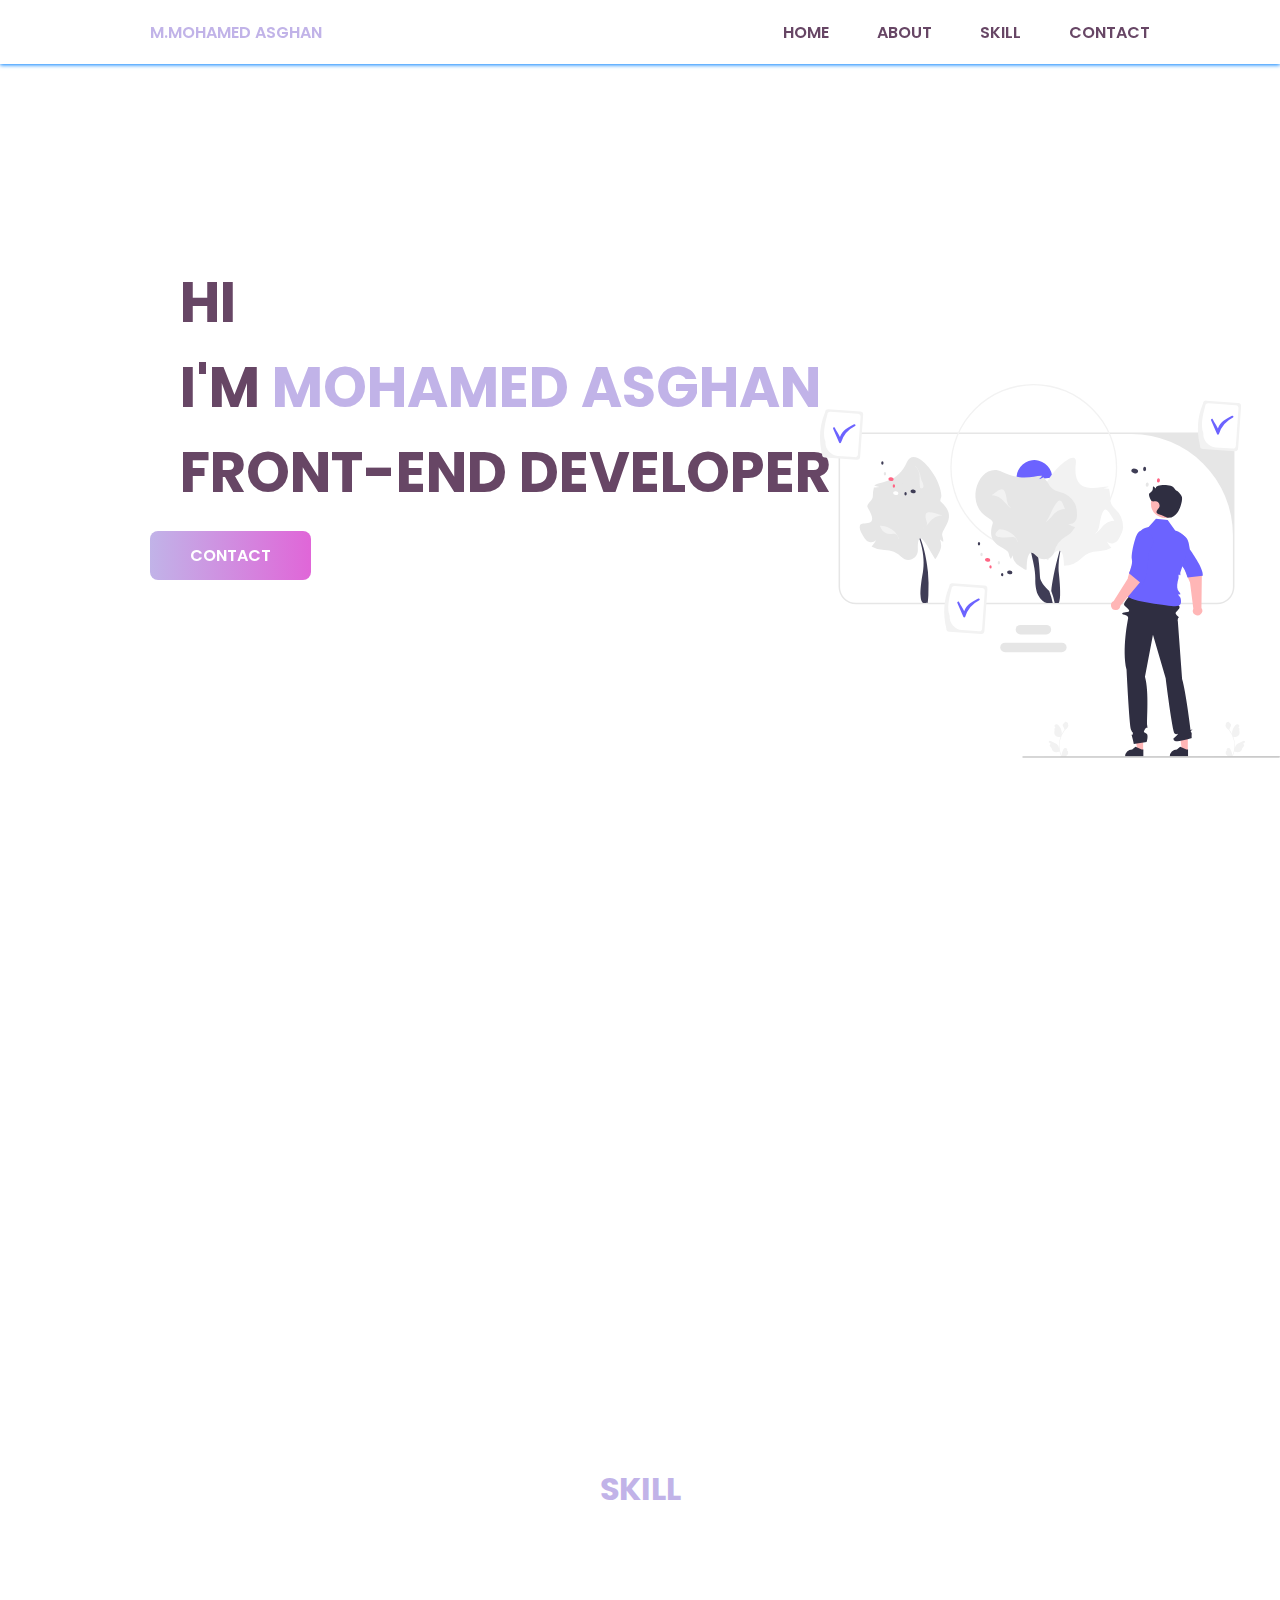
<file: index.html>
<!DOCTYPE html>
<html lang="en">
<head>
    <meta charset="UTF-8">
    <meta http-equiv="X-UA-Compatible" content="IE=edge">
    <meta name="viewport" content="width=device-width, initial-scale=1.0">
    <title>my portfolio</title>
    <link rel="stylesheet" href="style.css" />
    <link rel="stylesheet" href="https://unpkg.com/boxicons@latest/css/boxicons.min.css">
  <link href="https://unpkg.com/aos@2.3.1/dist/aos.css" rel="stylesheet">
  <link rel="stylesheet" href="https://cdnjs.cloudflare.com/ajax/libs/font-awesome/6.4.2/css/all.min.css" />
</head>
<body>
    <!--HEADER SECTION-->
    <header class="main_header">
        <nav class="nav bd_grid">
            <div>
                <a href="#" class="nav_logo">M.MOHAMED ASGHAN</a>
            </div>
            <div class="nav_menu" id="nav_menu">
                <ul class="nav_list">
                    <li class="nav_item"><a href="#home" class="nav_link active">HOME</a></li>
                    <li class="nav_item"><a href="#about" class="nav_link active">ABOUT</a></li>
                    <li class="nav_item"><a href="#skill" class="nav_link active">SKILL</a></li>
                    <li class="nav_item"><a href="#contact" class="nav_link active">CONTACT</a></li>
                </ul>
            </div>
            <div class="nav_toggle" id="nav_toggle">
                <i class='bx bx-menu-alt-right' >#</i>
            </div>
        </nav>
    </header>
    <main class="main">
        <!--HOME SECTION-->
        <section class="home bd_grid" id="home">
            <div class="home_data" data-aos="fade-down">
                <h1 class="h_title">HI<br />I'M <span class="h_name">MOHAMED ASGHAN</span><br />FRONT-END DEVELOPER</h1>
                <a href="#contact" class="button">CONTACT</a>
            </div>
            <div class="home_social">
                <a href="#" class="social_icon" data-aos="fade-down"><i class="fa-brands fa-facebook"></i></a>
                <a href="#" class="social_icon" data-aos="fade-down" data-aos-delay="250"><i class="fa-brands fa-instagram"></i></a>
                <a href="#" class="social_icon" data-aos="fade-down" data-aos-delay="300"><i class="fa-brands fa-twitter"></i></a>
                <a href="#" class="social_icon" data-aos="fade-down" data-aos-delay="350"><i class="fa-brands fa-linkedin"></i></a>
                <a href="#" class="social_icon" data-aos="fade-down" data-aos-delay="400"><i class="fa-brands fa-github"></i></a>
            </div>
            <div class="home_img" data-aos="fade-down" data-aos-delay="500">
                 <svg xmlns="http://www.w3.org/2000/svg" data-name="Layer 1"  viewBox="0 0 699.85634 568.79199" xmlns:xlink="http://www.w3.org/1999/xlink"><path d="M854.12084,500.86853H304.81213A26.51637,26.51637,0,0,1,278.32556,474.382V265.94406a26.51674,26.51674,0,0,1,26.48657-26.48657H854.12084a26.51676,26.51676,0,0,1,26.48658,26.48657V474.382A26.51642,26.51642,0,0,1,854.12084,500.86853Z" transform="translate(-250.07183 -165.604)" fill="#fff"/><path d="M854.12084,500.86853H304.81213A26.51637,26.51637,0,0,1,278.32556,474.382V265.94406a26.51674,26.51674,0,0,1,26.48657-26.48657H854.12084a26.51676,26.51676,0,0,1,26.48658,26.48657V474.382A26.51642,26.51642,0,0,1,854.12084,500.86853ZM304.81213,241.76067a24.18341,24.18341,0,0,0-24.18341,24.18339h0V474.382A24.18341,24.18341,0,0,0,304.8121,498.5654H854.12084A24.18339,24.18339,0,0,0,878.30425,474.382V395.78961a154.029,154.029,0,0,0-154.029-154.02894Z" transform="translate(-250.07183 -165.604)" fill="#e6e6e6"/><path d="M598.80194,480.63855c-7.12756-7.13953-13.84943-15.07245-14.02606-21.49341-1.59-56.49-18.07-70.12-17.17-92a.68484.68484,0,0,0-.58-.74c-.01,0-.01,0-.02-.01a.6672.6672,0,0,0-.72.59c-4.49,36.18,11.86,69.4,11.32,94.01-.26,11.86,1.59,20.18,4.48,26,3.49,7.06,8.51,10.44,13.16,12h8.89594A100.64983,100.64983,0,0,0,598.80194,480.63855Z" transform="translate(-250.07183 -165.604)" fill="#3f3d56"/><path d="M640.28589,364.45514a.0098.0098,0,0,0-.01-.01.65557.65557,0,0,0-.92.13c-21.54737,28.27485-34.65143,90.13764-37.42511,115.9311a104.87939,104.87939,0,0,1,5.22613,18.48895h5.979a10.4645,10.4645,0,0,0,1.17-2.96,43.17513,43.17513,0,0,0,1.08-9.04c.26995-6.82-.14-16.98-1.78-32-2.65-24.3,4.9-60.87,26.81-89.61A.66614.66614,0,0,0,640.28589,364.45514Zm-32.7,133.4a.7708.7708,0,0,1,.07.26C607.56592,497.98517,607.5459,497.90515,607.58588,497.85516Z" transform="translate(-250.07183 -165.604)" fill="#3f3d56"/><path d="M414.94488,486.99213c-.38965,6.90991-.96,11.02-.96973,11.10986a.66722.66722,0,0,1-.66015.57007.37593.37593,0,0,1-.1001-.01.66466.66466,0,0,1-.56006-.75,10.0099,10.0099,0,0,1-2.13965,1.08008h-3.02c-2.09033-.83008-4.10986-3.81006-4.51025-12-.34961-7.1001.52-18.1001,3.62012-35,4.41015-24.04-3.24024-59.87012-25.14991-88.60987a.66745.66745,0,0,1,.12989-.93017.65723.65723,0,0,1,.92288.11065l.00729.00946c22.09961,29,29.46973,64.29981,31.77,88.81983A241.08052,241.08052,0,0,1,414.94488,486.99213Z" transform="translate(-250.07183 -165.604)" fill="#3f3d56"/><path d="M594.48449,546.73914H555.0791a7.29731,7.29731,0,1,1,0-14.59461h39.40539a7.29731,7.29731,0,0,1,0,14.59461Z" transform="translate(-250.07183 -165.604)" fill="#e6e6e6"/><path d="M617.98449,573.73914H531.5791a7.29731,7.29731,0,1,1,0-14.59461h86.40539a7.29731,7.29731,0,0,1,0,14.59461Z" transform="translate(-250.07183 -165.604)" fill="#e6e6e6"/><path d="M575.29363,419.604a127,127,0,1,1,127-127h0A127.14409,127.14409,0,0,1,575.29363,419.604Zm0-252a125,125,0,1,0,125,125A125,125,0,0,0,575.29363,167.604Z" transform="translate(-250.07183 -165.604)" fill="#f2f2f2"/><path d="M603.38738,308.155c-4.00158.23968-7.99664.644-11.95672,1.23935-8.55426,1.133-17.09107,2.36151-25.62891,3.56259q-7.97094,1.1169-15.91363,2.26031a24.79542,24.79542,0,0,1-.66895-3.73736,27.16074,27.16074,0,0,1,53.84058-7.11688A25.03437,25.03437,0,0,1,603.38738,308.155Z" transform="translate(-250.07183 -165.604)" fill="#6c63ff"/><ellipse cx="512.32962" cy="454.65697" rx="2.82513" ry="4.0611" transform="translate(-261.42586 730.58444) rotate(-81.72195)" fill="#fff"/><ellipse cx="538.75529" cy="452.07839" rx="2.82507" ry="4.0611" transform="translate(-236.25487 754.52554) rotate(-81.72174)" fill="#3f3d56"/><ellipse cx="505.09349" cy="433.2633" rx="2.8251" ry="4.0611" transform="matrix(0.14398, -0.98958, 0.98958, 0.14398, -246.45097, 705.10841)" fill="#ff6584"/><ellipse cx="495.8442" cy="425.07144" rx="2.56662" ry="1.78546" transform="translate(-183.03628 752.08325) rotate(-89.56675)" fill="#e6e6e6"/><ellipse cx="491.95021" cy="408.74912" rx="2.56662" ry="1.78546" transform="translate(-170.57896 731.99048) rotate(-89.56675)" fill="#3f3d56"/><ellipse cx="522.23114" cy="437.47519" rx="2.56659" ry="1.78546" transform="translate(-169.25226 790.7794) rotate(-89.56675)" fill="#e6e6e6"/><ellipse cx="509.46112" cy="443.85111" rx="2.5666" ry="1.78546" transform="translate(-188.29943 784.33925) rotate(-89.56698)" fill="#ff6584"/><ellipse cx="527.23744" cy="455.63555" rx="2.56659" ry="1.78546" transform="translate(-182.44365 813.80859) rotate(-89.56675)" fill="#3f3d56"/><ellipse cx="762.74668" cy="298.1067" rx="3.60114" ry="5.17661" transform="translate(36.32885 798.64425) rotate(-75.77932)" fill="#fff"/><ellipse cx="728.90304" cy="297.88853" rx="3.60114" ry="5.17661" transform="translate(11.01062 765.67313) rotate(-75.77932)" fill="#3f3d56"/><ellipse cx="769.09762" cy="326.1852" rx="3.60114" ry="5.17661" transform="translate(13.90154 825.9814) rotate(-75.77932)" fill="#ff6584"/><ellipse cx="779.74311" cy="337.79174" rx="3.27161" ry="2.27591" transform="translate(107.38063 909.59752) rotate(-83.62433)" fill="#e6e6e6"/><ellipse cx="782.52605" cy="358.99959" rx="3.27161" ry="2.27591" transform="translate(88.77786 931.21603) rotate(-83.62433)" fill="#3f3d56"/><ellipse cx="747.92575" cy="318.58366" rx="3.27161" ry="2.27591" transform="translate(98.18578 860.90186) rotate(-83.62433)" fill="#e6e6e6"/><ellipse cx="764.95742" cy="312.18526" rx="3.27161" ry="2.27591" transform="translate(119.68496 872.14032) rotate(-83.62433)" fill="#ff6584"/><ellipse cx="743.97515" cy="294.89875" rx="3.27161" ry="2.27591" transform="translate(118.21229 835.92092) rotate(-83.62433)" fill="#3f3d56"/><path d="M828.24511,259.28256c-5.15375-21.64584-4.29431-42.9657,4.53082-63.85373a4.89246,4.89246,0,0,1,5.22058-4.52878l48.22376,3.42179a4.89244,4.89244,0,0,1,4.52875,5.22056l-4.53083,63.85372a4.89246,4.89246,0,0,1-5.22052,4.52878l-48.22375-3.42179A4.89248,4.89248,0,0,1,828.24511,259.28256Z" transform="translate(-250.07183 -165.604)" fill="#f2f2f2"/><path d="M833.31268,240.25854c-4.12452-10.66662-1.48737-25.33682,2.91284-41.051a4.58187,4.58187,0,0,1,4.88922-4.24135l41.44421,2.94074a4.58206,4.58206,0,0,1,4.24158,4.88923l-4.0318,56.82114a4.582,4.582,0,0,1-4.88946,4.24133l-25.67383-1.82171A20.40975,20.40975,0,0,1,833.31268,240.25854Z" transform="translate(-250.07183 -165.604)" fill="#fff"/><path d="M876.91821,214.006c-9.73822,4.79516-17.43262,9.23779-21.47748,19.26457-2.60578-6.00556-5.21155-8.011-7.81732-14.01654-.76648-1.76654-3.35181-.24072-2.5904,1.5141q4.62672,10.66314,9.25336,21.32623c.54407,1.254,2.40173.76373,2.74158-.35834a41.711,41.711,0,0,1,21.40442-25.13958C880.16436,215.74364,878.64587,213.15532,876.91821,214.006Z" transform="translate(-250.07183 -165.604)" fill="#6c63ff"/><path d="M442.24514,537.28259c-5.15378-21.64587-4.29431-42.9657,4.53085-63.85373a4.89248,4.89248,0,0,1,5.22059-4.52877l48.22375,3.42178a4.89246,4.89246,0,0,1,4.52875,5.22058l-4.53086,63.85373a4.89243,4.89243,0,0,1-5.22055,4.52881L446.774,542.50323A4.89245,4.89245,0,0,1,442.24514,537.28259Z" transform="translate(-250.07183 -165.604)" fill="#f2f2f2"/><path d="M447.31271,518.25854c-4.12451-10.66662-1.48737-25.33682,2.91284-41.051a4.58183,4.58183,0,0,1,4.88922-4.24136l41.44424,2.94073a4.582,4.582,0,0,1,4.24158,4.88925l-4.03183,56.82114a4.582,4.582,0,0,1-4.88943,4.24133l-25.67386-1.82171A20.40974,20.40974,0,0,1,447.31271,518.25854Z" transform="translate(-250.07183 -165.604)" fill="#fff"/><path d="M490.91824,492.006c-9.73822,4.79517-17.43262,9.23779-21.47748,19.26459-2.60577-6.00555-5.21155-8.011-7.81732-14.01654-.76648-1.76654-3.35181-.24072-2.5904,1.5141q4.62663,10.66314,9.25336,21.32626c.54407,1.254,2.40173.76373,2.74158-.35834A41.71114,41.71114,0,0,1,492.4324,494.5965C494.16433,493.74365,492.64587,491.15533,490.91824,492.006Z" transform="translate(-250.07183 -165.604)" fill="#6c63ff"/><path d="M253.24514,272.28256c-5.15376-21.64584-4.2943-42.9657,4.53085-63.85373a4.89248,4.89248,0,0,1,5.22059-4.52878l48.22375,3.42179a4.89248,4.89248,0,0,1,4.52875,5.22056l-4.53086,63.85372a4.89244,4.89244,0,0,1-5.22055,4.52878L257.774,277.50311A4.89247,4.89247,0,0,1,253.24514,272.28256Z" transform="translate(-250.07183 -165.604)" fill="#f2f2f2"/><path d="M258.31271,253.25854c-4.12451-10.66662-1.48737-25.33682,2.91284-41.051a4.58185,4.58185,0,0,1,4.88922-4.24135l41.44424,2.94074a4.582,4.582,0,0,1,4.24158,4.88923l-4.03183,56.82114a4.582,4.582,0,0,1-4.88943,4.24133l-25.67386-1.82171A20.40974,20.40974,0,0,1,258.31271,253.25854Z" transform="translate(-250.07183 -165.604)" fill="#fff"/><path d="M301.91824,227.006c-9.73822,4.79516-17.43262,9.23779-21.47748,19.26457-2.60577-6.00556-5.21155-8.011-7.81732-14.01654-.76648-1.76654-3.35181-.24072-2.5904,1.5141q4.62663,10.66314,9.25336,21.32623c.54407,1.254,2.40173.76373,2.74158-.35834a41.71114,41.71114,0,0,1,21.40442-25.13958C305.16433,228.74364,303.64587,226.15532,301.91824,227.006Z" transform="translate(-250.07183 -165.604)" fill="#6c63ff"/><path d="M627.14385,724.0929a1.21641,1.21641,0,0,1-.88159-2.10834l.08331-.33136-.03308-.07953a3.26654,3.26654,0,0,0-6.02557.0224c-.98553,2.3736-2.24023,4.75116-2.54919,7.2608a9.66469,9.66469,0,0,0,.16961,3.32355,38.7439,38.7439,0,0,1-3.52435-16.09155,37.3894,37.3894,0,0,1,.232-4.17176q.19227-1.70332.53321-3.38244a39.19225,39.19225,0,0,1,7.77227-16.6109,10.43038,10.43038,0,0,0,4.338-4.50067,7.95567,7.95567,0,0,0,.72357-2.1742,9.81924,9.81924,0,0,1-.637-3.38592c-.29431-.4466-.821-.66858-1.14245-1.10437-1.59857-2.1673-3.801-1.78888-4.95075,1.15631-2.45611,1.23962-2.47992,3.29547-.97284,5.2727.95881,1.25794,1.09058,2.96,1.93183,4.30676-.08655.11078-.17658.21814-.26312.32892a39.44662,39.44662,0,0,0-4.11713,6.52253,16.39757,16.39757,0,0,0-.979-7.61658c-.937-2.26056-2.69343-4.16437-4.24012-6.11859a3.36576,3.36576,0,0,0-5.99481,1.65271l-.00928.08642q.34461.19446.67462.41272a1.65,1.65,0,0,1-.66522,3.00263l-.03363.00518a16.417,16.417,0,0,0,.43274,2.45459c-1.98419,7.67347,2.29956,10.46833,8.4162,10.59388.135.06921.2666.13849.40161.20428a40.26235,40.26235,0,0,0-2.16723,10.19916,38.18653,38.18653,0,0,0,.02771,6.16589l-.01038-.07269a10.0908,10.0908,0,0,0-3.44476-5.82666c-2.65094-2.17761-6.39618-2.97955-9.256-4.72992a1.89377,1.89377,0,0,0-2.90051,1.84235l.01172.07641a11.07963,11.07963,0,0,1,1.24286.59894q.34461.19446.67462.41272a1.65,1.65,0,0,1-.66522,3.00262l-.03369.00519-.06922.01044a16.43237,16.43237,0,0,0,3.02234,4.7326c1.24066,6.69867,6.5694,7.33417,12.26947,5.38349h.00348a40.2529,40.2529,0,0,0,2.70386,7.89349h9.65912c.03467-.1073.06579-.21814.097-.32544a10.97575,10.97575,0,0,1-2.67273-.15918c.71668-.87939,1.43329-1.76568,2.15-2.645a.58809.58809,0,0,0,.045-.05194c.36353-.45.73047-.89667,1.094-1.34674l.00019-.00055a16.07433,16.07433,0,0,0-.471-4.09509Z" transform="translate(-250.07183 -165.604)" fill="#f2f2f2"/><path d="M867.80859,724.0929a1.21641,1.21641,0,0,0,.88159-2.10834l-.08331-.33136.03308-.07953a3.26654,3.26654,0,0,1,6.02557.0224c.98554,2.3736,2.24024,4.75116,2.5492,7.2608a9.66494,9.66494,0,0,1-.16962,3.32355,38.7439,38.7439,0,0,0,3.52435-16.09155,37.3894,37.3894,0,0,0-.232-4.17176q-.19227-1.70332-.53321-3.38244a39.19225,39.19225,0,0,0-7.77227-16.6109,10.43044,10.43044,0,0,1-4.338-4.50067,7.956,7.956,0,0,1-.72357-2.1742,9.81924,9.81924,0,0,0,.637-3.38592c.29431-.4466.821-.66858,1.14245-1.10437,1.59857-2.1673,3.801-1.78888,4.95075,1.15631,2.45617,1.23962,2.47992,3.29547.97284,5.2727-.9588,1.25794-1.09058,2.96-1.93183,4.30676.08655.11078.17658.21814.26313.32892a39.44472,39.44472,0,0,1,4.11712,6.52253,16.39836,16.39836,0,0,1,.979-7.61658c.937-2.26056,2.69342-4.16437,4.24011-6.11859a3.36576,3.36576,0,0,1,5.99481,1.65271l.00928.08642q-.3447.19446-.67462.41272a1.65,1.65,0,0,0,.66522,3.00263l.03363.00518a16.417,16.417,0,0,1-.43274,2.45459c1.98419,7.67347-2.29956,10.46833-8.4162,10.59388-.135.06921-.2666.13849-.40161.20428a40.26225,40.26225,0,0,1,2.16724,10.19916,38.18882,38.18882,0,0,1-.02771,6.16589l.01037-.07269a10.0908,10.0908,0,0,1,3.44476-5.82666c2.65094-2.17761,6.39618-2.97955,9.256-4.72992A1.89377,1.89377,0,0,1,896.87,710.6012l-.01172.07641a11.07963,11.07963,0,0,0-1.24286.59894q-.3445.19446-.67462.41272a1.65,1.65,0,0,0,.66522,3.00262l.03369.00519.06922.01044a16.43237,16.43237,0,0,1-3.02234,4.7326c-1.24066,6.69867-6.5694,7.33417-12.26947,5.38349h-.00348a40.2529,40.2529,0,0,1-2.70386,7.89349h-9.65912c-.03467-.1073-.06579-.21814-.097-.32544a10.97575,10.97575,0,0,0,2.67273-.15918c-.71668-.87939-1.43329-1.76568-2.15-2.645a.58809.58809,0,0,1-.045-.05194c-.36352-.45-.73047-.89667-1.094-1.34674l-.00019-.00055a16.07433,16.07433,0,0,1,.471-4.09509Z" transform="translate(-250.07183 -165.604)" fill="#f2f2f2"/><polygon points="559.63 557.68 550.58 557.679 546.275 522.772 559.632 522.773 559.63 557.68" fill="#ffb6b6"/><path d="M810.02056,732.72479l-27.8294-.001v-.35193a10.83264,10.83264,0,0,1,10.832-10.83185h.00067l5.08337-3.85651,9.4845,3.85712,2.42932.00006Z" transform="translate(-250.07183 -165.604)" fill="#2f2e41"/><polygon points="491.63 557.68 482.58 557.679 478.275 522.772 491.632 522.773 491.63 557.68" fill="#ffb6b6"/><path d="M742.02056,732.72479l-27.8294-.001v-.35193a10.83264,10.83264,0,0,1,10.832-10.83185h.00067l5.08337-3.85651,9.4845,3.85712,2.42932.00006Z" transform="translate(-250.07183 -165.604)" fill="#2f2e41"/><path d="M817.75988,428.652l-15.055,6.04843c-.15546,10.58194,10.27557,32.47653,10.27557,32.47653l5.09467,40.20889a7.16306,7.16306,0,1,0,12.36023-.93271l.57318-50.562Z" transform="translate(-250.07183 -165.604)" fill="#ffb6b6"/><path d="M787.90386,394.41049h0a17.118,17.118,0,0,1,23.02588,12.80509l1.88544,10.06887s21.63507,29.26041,19.62018,39.9101l-23.13648,2.93774s-3.90979-14.69091-10.10229-19.31192c-3.79242-2.83-11.22083-15.88321-15.74475-27.38006C779.99737,404.66147,779.11041,397.82758,787.90386,394.41049Z" transform="translate(-250.07183 -165.604)" fill="#6c63ff"/><path d="M726.47619,482.3764s-16.73492,16.32077-13.16113,20.09037,11.74841,9.04977,4.16113,9.90969-10.73492,2.72413-4.16113,4.292,5.5578,5.59393,5.5578,5.59393-9.89667,47.114-2.39667,78.11407c0,0,4.17407,84.67176,6.7934,91.26587s3.61932,2.59406,2.61932,6.59406-3-3-1,4a92.52658,92.52658,0,0,1,2.58728,11.14007l19.56232-3s3.14959-9.92749,0-12.53375-5.97492-1-2.56226-6.80316,4.41266,2.19684,3.41266-5.80316,3.17468-51.2677-3.41266-74.13385l12.17328-64.16278,19.32672,66.4367s10.25128,81.14014,13.582,84,8.33069-2.14007,3.33069,2.85993-4.91272,4.14-5,5c-.93127,9.17236,27.69836-.85993,27.69836-.85993a51.3643,51.3643,0,0,1,0-7c.30164-2.14007-3.30163-2.825,0-4.98254s-1.611-.01752-1.611-.01752-7.383-59.85992-13-78l-6.5-88.33654s-.41266,1.76214,0-2.52063,3.41266-1.28284.41266-4.28284-5-4.52869-3-6.76434,7.51721-6.75864,4.25861-9.49717-9.67121-20.59845-9.67121-20.59845l-62.50006.5" transform="translate(-250.07183 -165.604)" fill="#2f2e41"/><path d="M749.97521,383.20258l11.26935-12.68924,17.807,1.97854,11.40057,15.9549h0a24.33932,24.33932,0,0,1,18.5282,27.87939c-2.19531,12.64105-7.0033,25.09317-10.6839,35.967-.44012,1.30026,1.16016,5.96253-1.26562,3.83072s-.99775,3.18857-1.42682,4.71558c-2.06385,7.3454-2.94489,13.61383-1.11823,18.23886.942,2.385,6.82471,7.34039,2.472,6.62707s1.25641,3.86658,1.6662,5.54273c2.47869,10.1387-.6366,14.0256-14.18152,12.017-18.03907-2.675-78.4737-8.84183-66.75678-20.55872s14.29047-31.29629,14.29047-31.29629l.46985-44.79438a19.90871,19.90871,0,0,1,15.96826-23.1889q.77573-.143,1.56085-.2243Z" transform="translate(-250.07183 -165.604)" fill="#6c63ff"/><path d="M746.61028,434.61768l-15.4757-4.87244c-6.83179,8.08258-12.65387,31.62582-12.65387,31.62582L696.91711,495.689a7.16306,7.16306,0,1,0,10.14758,7.11834L739.57678,464.08Z" transform="translate(-250.07183 -165.604)" fill="#ffb6b6"/><path d="M745.24535,389.20847h0a17.118,17.118,0,0,1,9.68036,24.50412l-4.92852,8.98034s-1.24952,40.546-9.56183,47.50159l-20.33295-16.60489s6.29492-13.83777,4.43817-21.338c-1.13708-4.59329,1.39874-19.39658,5.19306-31.15442C732.63091,392.11911,736.2796,386.27307,745.24535,389.20847Z" transform="translate(-250.07183 -165.604)" fill="#6c63ff"/><circle cx="524.97295" cy="182.29355" r="21.52319" fill="#ffb6b6"/><path d="M779.00317,368.96683c-5.99439-1.50177-6.19849-3.21485-12.19287-4.71665-1.9087-.47818-4.12018-1.2315-4.68592-3.11609a4.53926,4.53926,0,0,1,1.07807-3.90075,36.90206,36.90206,0,0,0,2.64984-3.25693,6.53726,6.53726,0,0,0-4.51209-9.79172c-1.85437-.31735-3.76635.174-5.63256-.06372-2.55939-.326-6.324-9.822-4.68323-11.81314,1.5971-1.9382,4.21869-3.09463,5.09942-5.44662.576-1.53833.26111-3.2584.5177-4.88086.38044-2.40567,5.24842,4.255,4.60047,1.90725-1.58942-5.75924,25.30383-6.66626,28.10357.72242,1.04639,2.76147,3.87915,3.20022,6.05805,5.19348,1.4281,1.30639,4.84369,5.487,5.33893,7.74a16.33175,16.33175,0,0,1-.23157,6.86328c-2.23352,10.526-5.92517,19.85477-15.75146,24.23987" transform="translate(-250.07183 -165.604)" fill="#2f2e41"/><path d="M948.73126,734.08868l-389.72565.30732a1.19068,1.19068,0,0,1,0-2.38135l389.72565-.30731a1.19069,1.19069,0,1,1,.01239,2.38134Z" transform="translate(-250.07183 -165.604)" fill="#cacaca"/><path d="M373.98278,428.76227a36.091,36.091,0,0,0-25.89133-10.56772l-.38351.001a36.971,36.971,0,0,1-18.63751-5.03318l-.58869-.343.47413-.48853a36.03589,36.03589,0,0,0,6.35491-8.99722,10.94667,10.94667,0,0,1-10.241,2.56937,11.65267,11.65267,0,0,1-6.92176-5.262c-3.48684-5.62649-8.95477-13.64844-7.43963-19.44555,2.18326-8.35343,31.80008,5.19857,12.09851-27.36438-3.43332-5.6746,7.68515-10.74012,7.62845-17.21857l-.00193-.46179a52.3747,52.3747,0,0,1,1.55457-12.67368l.10492-.41861.43069.015a35.4061,35.4061,0,0,0,8.27909-.69361,27.94538,27.94538,0,0,1-7.42493-1.97482l-.46332-.18744.15723-.47476c10.8392-6.71121,35.3064-3.23581,49.5079-35.72794,11.51548-26.34668,52.146,23.388,52.146,52.13581,0,2.93338-2.903,6.80978-.72983,8.74856,23.49252,20.95874,7.283,34.41715,2.17243,47.9595-1.21256,3.21311,1.41662,6.74045,1.41662,10.21662,0,.58984-.015,1.1987-.04474,1.80963l-.04525.93927-.78333-.52118a25.94494,25.94494,0,0,1-4.28455-3.51434,22.61068,22.61068,0,0,1-.7171,19.52c-2.462,4.64672-5.54834,12.39984-7.07922,9.88687-11.2135-18.4072-26.755-51.47483-25.66342-12.945.37118,13.10211-15.57358,20.06168-24.77436,10.72635Q374.08732,428.87012,373.98278,428.76227Z" transform="translate(-250.07183 -165.604)" fill="#e6e6e6"/><ellipse cx="365.32915" cy="331.65692" rx="2.8251" ry="4.06109" transform="translate(-265.54404 479.82356) rotate(-81.72178)" fill="#fff"/><ellipse cx="391.75529" cy="329.07837" rx="2.8251" ry="4.0611" transform="translate(-240.37127 503.76683) rotate(-81.72174)" fill="#3f3d56"/><ellipse cx="358.09348" cy="310.26328" rx="2.8251" ry="4.0611" transform="translate(-250.56739 454.34968) rotate(-81.72174)" fill="#ff6584"/><ellipse cx="348.84418" cy="302.0714" rx="2.56662" ry="1.78546" transform="translate(-205.92822 483.01747) rotate(-89.56675)" fill="#e6e6e6"/><ellipse cx="344.9502" cy="285.74913" rx="2.56662" ry="1.78546" transform="translate(-193.47096 462.92475) rotate(-89.56675)" fill="#3f3d56"/><ellipse cx="375.23114" cy="314.47518" rx="2.56662" ry="1.78546" transform="translate(-192.14421 521.71367) rotate(-89.56675)" fill="#e6e6e6"/><ellipse cx="362.46111" cy="320.85109" rx="2.56662" ry="1.78546" transform="translate(-211.19342 515.27169) rotate(-89.56675)" fill="#ff6584"/><ellipse cx="380.23743" cy="332.6355" rx="2.56662" ry="1.78546" transform="translate(-205.33559 544.74281) rotate(-89.56675)" fill="#3f3d56"/><path d="M621.28417,442.0741c-.4743-32.67609-11.464-26.23362-24.04583-8.87946-1.72718,2.38233-4.61731-5.24017-7.07923-9.8869a22.61058,22.61058,0,0,1-.7171-19.52,25.94476,25.94476,0,0,1-4.28455,3.51434l-.78332.52118-.04529-.93927c-.02966-.61093-.04474-1.21978-.04474-1.80963,0-3.47616,2.62915-7.00351,1.41663-10.21661-5.1106-13.54236-21.32013-27.00077,2.17242-47.95951,2.17322-1.93881-.72986-5.81521-.72986-8.74859,0-28.74784,55.393-80.7052,52.14594-52.13581-5.32532,46.85569,27.07739,37.5431,49.50787,35.72794l.15729.47476-.46332.18744a27.94571,27.94571,0,0,1-7.42492,1.97482,35.40574,35.40574,0,0,0,8.279.69358l.43066-.015.10492.41861a52.37321,52.37321,0,0,1,1.55457,12.67368l-.002.46179a23.09267,23.09267,0,0,0,7.62842,17.2186,37.08356,37.08356,0,0,1,12.09851,27.36438c0,6.09445-4.14209,14.09442-7.617,19.73248a11.158,11.158,0,0,1-8.19116,5.24658,10.89679,10.89679,0,0,1-8.79425-2.841,36.0349,36.0349,0,0,0,6.35492,8.99722l.47412.48853-.58869.343a36.9709,36.9709,0,0,1-18.63751,5.03318l-.38348-.001a36.091,36.091,0,0,0-25.8913,10.56772A37.27962,37.27962,0,0,1,621.28417,442.0741Z" transform="translate(-250.07183 -165.604)" fill="#f2f2f2"/><path d="M606.91369,420.15649c-3.22491,12.60938-19.24713,16.31794-28.06561,6.74558-9.4798-10.29019-14.22-2.28442-14.3924,20.57123-.02221,2.94247-6.628-2.202-11.095-4.97666a22.61073,22.61073,0,0,1-10.44964-16.503,25.94407,25.94407,0,0,1-1.93183,5.19385l-.41431.84476-.51208-.78867c-.33331-.51285-.65289-1.03131-.95-1.54089-1.75055-3.00321-1.2555-7.37467-3.92114-9.54-11.23505-9.12619-32.01667-12.59049-22.27515-42.52826.90112-2.76941-2.45194-5.80292-5.03626-7.19073-41.94183-22.52323-14.61779-87.40662,18.796-71.30256,31.94367,15.39551,48.02,5.59555,60.76416,5.93515l.37494.331-.3059.39526a27.945,27.945,0,0,1-5.42023,5.44525,35.40657,35.40657,0,0,0,7.50195-3.57l.3645-.22989.30146.3088a52.37412,52.37412,0,0,1,7.7254,10.16648l.23089.39993a23.0926,23.0926,0,0,0,15.26166,11.03424A37.08365,37.08365,0,0,1,637.698,346.90591c3.00269,5.15128,3.4986,13.875,3.36615,20.45038a11.67052,11.67052,0,0,1-3.41241,8.20691,10.9421,10.9421,0,0,1-10.06018,2.85828,36.03569,36.03569,0,0,0,10.02118,4.57281l.65564.18329-.33588.59281a36.971,36.971,0,0,1-13.56708,13.734l-.33185.19223a36.091,36.091,0,0,0-17.04669,22.16861Q606.95089,420.011,606.91369,420.15649Z" transform="translate(-250.07183 -165.604)" fill="#e6e6e6"/><path d="M369.995,401.12582c.12491-.07666.20486-.19107.18259-.26791a27.01337,27.01337,0,0,0-5.55838-9.32187c-3.85914-4.31329-10.976-9.56933-22.96518-10.11453a.50613.50613,0,0,0-.37262.19437c-.08487.11285.02041.10183.06509.21429,2.99118,7.52759,7.92957,14.13815,20.40472,11.63123,6.10834-1.22751,7.88556,7.62359,7.89878,7.66922.02441.08419.16226.09143.308.01611Q369.97708,401.13685,369.995,401.12582Z" transform="translate(-250.07183 -165.604)" fill="#f2f2f2"/><path d="M550.995,406.12582c.12488-.07666.20489-.19107.18262-.26791a27.01344,27.01344,0,0,0-5.55841-9.32187c-3.85914-4.31329-10.976-9.56933-22.96515-10.11453a.50613.50613,0,0,0-.37262.19437c-.0849.11285.15673.13525.06512.21429-14.63611,12.63116,4.01019,13.07541,20.40473,11.63123,6.20648-.54673,7.88555,7.62359,7.89874,7.66922.02441.08419.16223.09143.308.01611Q550.97705,406.13685,550.995,406.12582Z" transform="translate(-250.07183 -165.604)" fill="#f2f2f2"/><path d="M402.61822,323.97482c.144.02744.25055-.12191.3154-.075,2.9927,2.164,7.41165-.4321,2.16974-10.63415-2.64505-5.14792-1.66822-14.46592-10.16315-22.9437a.5062.5062,0,0,0-.40634-.1073c-.13877.02625-.18186.11676-.09622.20224,8.42154,8.40457,7.301,16.59372,7.249,22.3403A80.47335,80.47335,0,0,0,402.36,323.746c-.03867.07871.05838.17685.2168.2193Q402.59753,323.97093,402.61822,323.97482Z" transform="translate(-250.07183 -165.604)" fill="#f2f2f2"/><path d="M539.995,354.12582c.12488-.07666.20489-.19107.18262-.26791a13.4411,13.4411,0,0,1-5.55835-9.32184c-3.063-28.46521-10.67694-18.64282-22.96521-10.11453-.09943.069-.28769.08154-.37259.19437s-.05576.20877.06509.21429c11.88562.5405,16.57282,7.34839,20.40473,11.6312a80.47962,80.47962,0,0,0,7.89874,7.66925c.02441.08419.16223.09143.308.01611Q539.97705,354.13683,539.995,354.12582Z" transform="translate(-250.07183 -165.604)" fill="#f2f2f2"/><path d="M669.21514,393.12582c-.12488-.07666-.20489-.19107-.18261-.26791a15.08482,15.08482,0,0,0,5.55834-9.32184c6.721-40.56222,12.40754-27.70068,22.96521-10.11453.06232.10376.28766.08154.37262.19437.0849.11285.05579.20877-.06512.21429-11.88562.5405-16.57281,7.34839-20.40472,11.6312a80.48084,80.48084,0,0,1-7.89875,7.66925c-.02441.08419-.16223.09143-.308.01611Q669.23308,393.13683,669.21514,393.12582Z" transform="translate(-250.07183 -165.604)" fill="#fff"/><path d="M407.21514,385.12582c-.12491-.07666-.20486-.19107-.18258-.26791.0133-.046,7.59164-3.39389,5.55841-9.32184-7.37207-21.49341,7.61865-14.705,22.96515-10.11453a.71929.71929,0,0,1,.37262.19437c.08486.11285.05575.20877-.0651.21429-11.88559.5405-16.57281,7.34839-20.40472,11.6312a80.47782,80.47782,0,0,1-7.89878,7.66925c-.02441.08419-.16226.09143-.308.01611Q407.23308,385.13683,407.21514,385.12582Z" transform="translate(-250.07183 -165.604)" fill="#f2f2f2"/><path d="M594.21514,375.12582c-.12488-.07666-.20489-.19107-.18261-.26791a47.00555,47.00555,0,0,0,5.55834-9.32184c14.09229-31.0459,17.33906-26.19174,22.96521-10.11453.04.11426.28766.08154.37262.19437.0849.11285.05579.20877-.06512.21429-11.88562.5405-16.57281,7.34839-20.40472,11.6312a80.48084,80.48084,0,0,1-7.89875,7.66925c-.02441.08419-.16223.09143-.308.01611Q594.23308,375.13683,594.21514,375.12582Z" transform="translate(-250.07183 -165.604)" fill="#f2f2f2"/></svg>
              </div>
        </section>
        <!--about SECTION-->
        <section class="about section" id="about">
            <h2 class="title" data-aos="fade-down">ABOUT</h2>
            <div class="section-continer bd_grid">
                <div class="about_img" data-aos="fade-down" data-aos-delay="250">
                     <!--svg img-->
                      <svg xmlns="http://www.w3.org/2000/svg" data-name="Layer 1"  viewBox="0 0 903.80709 509.14517" xmlns:xlink="http://www.w3.org/1999/xlink"><path d="M216.09567,704.318l-.95117-1.75879c12.75342-6.89746,28.62573-15.481,36.916-29.56738,8.17236-13.88623,8.35571-32.74268.47851-49.21094-6.70361-14.01562-19.01782-26.57226-35.61108-36.313-3.273-1.92138-6.70874-3.74218-10.0315-5.50341-8.03149-4.25635-16.33642-8.65821-23.18432-14.90284-9.43164-8.60107-16.56787-23.03466-11.249-35.89111a23.85567,23.85567,0,0,1,20.6775-14.46728l.11279,1.99707a21.86061,21.86061,0,0,0-18.94776,13.248c-4.94262,11.94727,1.83863,25.50489,10.75415,33.63574,6.66065,6.07374,14.85181,10.415,22.7732,14.61329,3.34155,1.771,6.79712,3.60254,10.10766,5.54589,16.93848,9.94336,29.52637,22.79786,36.40259,37.17432,8.1604,17.06055,7.94629,36.63672-.55908,51.08887C245.2114,688.57244,229.0676,697.30339,216.09567,704.318Z" transform="translate(-148.09646 -195.42742)" fill="#f1f1f1"/><ellipse cx="57.71992" cy="323.31703" rx="17.5" ry="8.5" fill="#f1f1f1"/><ellipse cx="71.71992" cy="379.31703" rx="17.5" ry="8.5" fill="#f1f1f1"/><ellipse cx="39.71992" cy="388.31703" rx="17.5" ry="8.5" fill="#f1f1f1"/><ellipse cx="89.71992" cy="435.31703" rx="17.5" ry="8.5" fill="#f1f1f1"/><ellipse cx="124.71992" cy="435.31703" rx="17.5" ry="8.5" fill="#f1f1f1"/><rect id="bc1144e2-c94b-4f66-aa77-0b454dfd4174" data-name="Rectangle 62" x="341.01113" y="15.42942" width="562.79595" height="267.05644" fill="#e6e6e6"/><rect id="ad6bb9d5-2e55-4525-b077-6ac2d5f26b45" data-name="Rectangle 75" x="357.10447" y="38.32998" width="530.61006" height="222.81354" fill="#fff"/><rect id="a1fdfaec-ef9f-458a-9330-7bb8c38fec43" data-name="Rectangle 80" x="340.77116" width="562.79595" height="23.90924" fill="#6c63ff"/><circle id="ac9f2818-2064-46b1-8104-b7d94390836e" data-name="Ellipse 90" cx="358.5387" cy="11.05913" r="4.43149" fill="#fff"/><circle id="bd067119-2054-4d5f-9303-2e8fa40cc410" data-name="Ellipse 91" cx="375.35917" cy="11.05913" r="4.43149" fill="#fff"/><circle id="ee5e9ca0-6fca-449b-8f84-cf683813bd65" data-name="Ellipse 92" cx="392.18043" cy="11.05913" r="4.43149" fill="#fff"/><path id="acae6c4c-8028-4596-98db-d9926d2ed09f-93" data-name="Path 142" d="M742.52881,286.63529a2.14688,2.14688,0,0,0,0,4.29376H860.33273a2.14688,2.14688,0,0,0,0-4.29376Z" transform="translate(-148.09646 -195.42742)" fill="#e6e6e6"/><path id="a061bcdc-636b-4d12-a036-d7339f47b36a-94" data-name="Path 143" d="M742.52881,299.51779a2.14689,2.14689,0,0,0,0,4.29377H802.6701a2.14689,2.14689,0,0,0,0-4.29377Z" transform="translate(-148.09646 -195.42742)" fill="#e6e6e6"/><path id="e4e4593e-e83d-4128-8cd7-f0323b36c2f2-95" data-name="Path 142" d="M739.56444,361.87112a2.14688,2.14688,0,0,0,0,4.29376H960.44737a2.14688,2.14688,0,0,0,0-4.29376Z" transform="translate(-148.09646 -195.42742)" fill="#e6e6e6"/><path id="bf45783c-1d79-4b4f-82bb-39fc8a52f7aa-96" data-name="Path 143" d="M739.56444,374.75362a2.14689,2.14689,0,0,0,0,4.29377H902.78473a2.14689,2.14689,0,0,0,0-4.29377Z" transform="translate(-148.09646 -195.42742)" fill="#e6e6e6"/><path id="b544fc92-6fc6-4255-93fb-dee32d880d89-97" data-name="Path 142" d="M739.56444,387.34466a2.14689,2.14689,0,0,0,0,4.29377H960.44737a2.14689,2.14689,0,0,0,0-4.29377Z" transform="translate(-148.09646 -195.42742)" fill="#e6e6e6"/><path id="e14bb681-aaa1-4454-9da9-28d0809a146c-98" data-name="Path 143" d="M739.56444,400.22717a2.14689,2.14689,0,0,0,0,4.29377H902.78473a2.14689,2.14689,0,0,0,0-4.29377Z" transform="translate(-148.09646 -195.42742)" fill="#e6e6e6"/><circle cx="475.98887" cy="156.46229" r="18.69428" fill="#a0616a"/><path d="M618.16547,336.93427s8.724,2.33677,13.24179,3.2715,4.05043-1.71365,4.05043-1.71365,5.91986.77892,5.60828.15578,2.49256-3.89463-.77893-7.6335-2.33679-6.543-2.33679-6.543h-2.80414l-.77893-1.09051h-4.362s-4.8226-4.22888-13.39083-2.98259-18.701,4.54044-19.63575,9.68138c-.12678.6973-.29369,1.472-.48751,2.29025-2.34294,9.89144,2.63523,19.14638,7.79851,27.90255,1.26893,2.15193,7.40685,6.8444,7.24985,3.62493s-5.52527-10.44986-1.78641-10.91722S619.87911,343.00991,618.16547,336.93427Z" transform="translate(-148.09646 -195.42742)" fill="#2f2e41"/><path d="M613.48045,412.325a65.38,65.38,0,0,1-10.69912-1.75788l.19683-3.728L604.615,377.197l.0148-.22735h32.93056l5.1679,27.29315.697,3.68251c-1.36375.53046-2.743,1.03058-4.15193,1.47-.01554,0-.01554.01517-.03034.01517-1.955.60612-3.9403,1.13658-5.94116,1.576a68.55812,68.55812,0,0,1-8.06189,1.24267,62.04526,62.04526,0,0,1-6.30374.30311C617.11736,412.55235,615.28373,412.4766,613.48045,412.325Z" transform="translate(-148.09646 -195.42742)" fill="#6c63ff"/><path d="M592.30938,407.05128c-1.36375-.591-2.68237-1.2275-3.98544-1.8943l-.56089-.28794c-.37886-.197-.77252-.4092-1.15139-.62138q-.77363-.43178-1.50064-.86372c-.46988-.27287-.95455-.56071-1.42443-.84865-.03034-.01517-.04514-.03034-.07547-.03034-1.6368-1.04566-3.24326-2.12166-4.789-3.28848q-.38626-.29553-.77326-.591l-.27231-4.36448.39366-.24253L604.615,377.197l.36333-.22735.03033-.01508,3.72794.01508v13.88151c2.10667,3.04605,3.5311,9.426,4.41017,17.77612.12136,1.19726.22717,2.42476.33373,3.69769a65.38,65.38,0,0,1-10.69912-1.75788c-.37886-.07575-.74293-.16667-1.12179-.27277a62.70234,62.70234,0,0,1-6.51611-2.09132c-.6519-.24252-1.28827-.50012-1.92464-.75772l-.06068-.03034C592.88507,407.29371,592.58242,407.17254,592.30938,407.05128Z" transform="translate(-148.09646 -195.42742)" fill="#2f2e41"/><path d="M586.61166,404.24766q-.77363-.43178-1.50064-.86372c-.46988-.27287-.95455-.56071-1.42443-.84865-.03034-.01517-.04514-.03034-.07547-.03034-1.6368-1.04566-3.24326-2.12166-4.789-3.28848q-.38626-.29553-.77326-.591c-.12062-.10609-.242-.197-.37886-.30311-.96935-.74255-1.90911-1.51544-2.81852-2.33375-.04514-.03033-.07548-.07584-.12135-.10609a10.42192,10.42192,0,0,1,3.04642-1.62153l1.07591.31827,7.66823,2.30341.04514,3.10664Z" transform="translate(-148.09646 -195.42742)" fill="#2f2e41"/><path d="M651.1845,404.29316c-.45508.24243-.90941.485-1.36375.71222-.10656.06067-.19683.10609-.28785.1516-.60677.30311-1.19726.60612-1.80329.89406-.01554.01517-.04587.01517-.04587.03034-.03034.01517-.07548.03033-.10582.0455-1.36375.65163-2.743,1.25776-4.15267,1.81846-1.36375.53046-2.743,1.03058-4.15193,1.47-.01554,0-.01554.01517-.03034.01517-1.955.60612-3.9403,1.13658-5.94116,1.576a12.50562,12.50562,0,0,1,.48542-3.68252l.0148-.21218,1.30381-21.09495-1.74335-9.04724,5.00141-.74256L665.86906,391.033s-3.03089,3.03089-15.47262,9.48669C649.29634,401.09055,650.91145,402.9899,651.1845,404.29316Z" transform="translate(-148.09646 -195.42742)" fill="#2f2e41"/><path d="M624.907,408.61214c-1.97052.18185-3.97064.27286-5.97076.27286-1.94018,0-3.86482-.07584-5.78947-.25769.12136,1.19726.22717,2.42476.33373,3.69769,1.80328.1516,3.63691.22735,5.45574.22735a62.04526,62.04526,0,0,0,6.30374-.30311,68.55812,68.55812,0,0,0,8.06189-1.24267,12.50562,12.50562,0,0,1,.48542-3.68252l.0148-.21218A62.99621,62.99621,0,0,1,624.907,408.61214Zm57.26792-85.04667A66.97189,66.97189,0,1,0,566.441,387.18384c.606.75772,1.2276,1.51545,1.864,2.24283.06068.06058.091.10609.13615.15151a63.82062,63.82062,0,0,0,4.98587,5.13737c.42474.394.86354.78806,1.30308,1.16692.04587.03025.07621.07576.12135.10609.90941.81831,1.84917,1.5912,2.81852,2.33375.13689.1061.25824.197.37886.30311q.38736.29553.77326.591c1.54578,1.16682,3.15224,2.24282,4.789,3.28848.03033,0,.04513.01517.07547.03034.46988.28794.95455.57578,1.42443.84865q.72813.43189,1.50064.86372c.37887.21218.77253.42436,1.15139.62138l.56089.28794c1.30307.6668,2.62169,1.30326,3.98544,1.8943.273.12126.57569.24243.84873.36369l.06068.03034c.63637.2576,1.27274.5152,1.92464.75772a62.70234,62.70234,0,0,0,6.51611,2.09132c.37886.1061.74293.197,1.12179.27277a65.38,65.38,0,0,0,10.69912,1.75788c1.80328.1516,3.63691.22735,5.45574.22735a62.04526,62.04526,0,0,0,6.30374-.30311,68.55812,68.55812,0,0,0,8.06189-1.24267c2.00086-.43945,3.98618-.96991,5.94116-1.576.0148,0,.0148-.01517.03034-.01517,1.40889-.43945,2.78818-.93957,4.15193-1.47,1.40963-.5607,2.78892-1.16683,4.15267-1.81846.03034-.01517.07548-.03033.10582-.0455,0-.01517.03033-.01517.04587-.03034.606-.28794,1.19652-.591,1.80329-.89406.091-.04551.18129-.09093.28785-.1516.45434-.22726.90867-.46979,1.36375-.71222.03034-.01517.04514-.03033.07548-.0455,1.19725-.66671,2.37971-1.36385,3.54664-2.1064.31818-.197.63636-.394.95455-.62138.46987-.28794.92421-.60613,1.36375-.9244.59123-.4092,1.18172-.83348,1.75815-1.273a4.67929,4.67929,0,0,0,.54535-.40911c1.40963-1.06083,2.77338-2.18224,4.07646-3.36433a66.91395,66.91395,0,0,0,18.67-71.98356Zm-19.80658,68.07378a64.7919,64.7919,0,0,1-5.15236,4.36448c-.39366.303-.8036.60613-1.212.87889-.3944.30311-.78806.59105-1.19726.86382-.34853.24252-.697.48495-1.06111.7123-.03034.03025-.07548.04542-.10582.07576-.25824.18184-.53055.34852-.78806.5152-.80359.50012-1.63679,1.00024-2.45519,1.47-.19683.1061-.37886.22727-.57569.33336-.10656.06067-.21237.12126-.33373.18184-.45433.2577-.90941.485-1.36375.72748-.06067.04541-.13615.06058-.19683.10609a.11229.11229,0,0,0-.06067.03025c-.31819.16677-.63637.31827-.95455.46978-.27305.13643-.53056.27277-.8036.394-1.10625.53046-2.24283,1.03049-3.37941,1.50028-1.19726.48495-2.40932.92449-3.63692,1.33359-.30338.1061-.62157.22736-.93975.31828-1.44.45461-2.8792.86381-4.3495,1.19717a62.99621,62.99621,0,0,1-8.89509,1.50027c-1.97052.18185-3.97064.27286-5.97076.27286-1.94018,0-3.86482-.07584-5.78947-.25769a62.3735,62.3735,0,0,1-10.16856-1.78821c-.12136-.03034-.25751-.06059-.37886-.09093a58.11093,58.11093,0,0,1-8.01676-2.72777c-.13615-.06059-.28784-.1061-.4092-.16668-.15169-.06068-.28784-.10609-.4092-.16677-.15169-.06058-.28784-.12117-.424-.18185-1.13658-.5-2.24282-1.04566-3.34907-1.60636l-.51575-.27277c-.98489-.5152-1.955-1.04566-2.90953-1.63671-.333-.18184-.68151-.39393-1.01523-.60612-.37886-.22735-.75772-.46978-1.12178-.7123q-.13542-.09088-.27231-.18185c-.84874-.57588-1.71227-1.15175-2.53067-1.773-.57569-.42437-1.13659-.83348-1.69748-1.273-.36406-.27276-.72738-.5607-1.0759-.86372-.22717-.16677-.45434-.36378-.68225-.5608-.30264-.2576-.606-.5152-.90867-.788-.46988-.37886-.90942-.80323-1.33416-1.19726a60.22928,60.22928,0,0,1-4.83417-5.00095c-.515-.57587-1.00043-1.15175-1.46957-1.75787a3.64682,3.64682,0,0,1-.30338-.37886,63.2983,63.2983,0,1,1,93.04807,6.74374Z" transform="translate(-148.09646 -195.42742)" fill="#3f3d56"/><polygon points="163.436 496.698 175.696 496.697 181.528 449.409 163.434 449.41 163.436 496.698" fill="#a0616a"/><path d="M308.40551,688.12252l24.144-.001h.001A15.38731,15.38731,0,0,1,347.937,703.50777v.5l-39.53076.00147Z" transform="translate(-148.09646 -195.42742)" fill="#2f2e41"/><polygon points="209.436 496.698 221.696 496.697 227.528 449.409 209.434 449.41 209.436 496.698" fill="#a0616a"/><path d="M354.40551,688.12252l24.144-.001h.001A15.38731,15.38731,0,0,1,393.937,703.50777v.5l-39.53076.00147Z" transform="translate(-148.09646 -195.42742)" fill="#2f2e41"/><path d="M274.333,505.26744a10.05579,10.05579,0,0,0-1.88328-15.30389l8.51818-34.70475-17.49238,6.233-5.40724,32.00063a10.11028,10.11028,0,0,0,16.26472,11.775Z" transform="translate(-148.09646 -195.42742)" fill="#9e616a"/><path d="M404.47409,502.26744a10.05576,10.05576,0,0,1,1.88329-15.30389L397.8392,452.2588l17.49238,6.233,5.40723,32.00063a10.11027,10.11027,0,0,1-16.26472,11.775Z" transform="translate(-148.09646 -195.42742)" fill="#9e616a"/><polygon points="142.367 285.513 159.36 484.578 184.224 482.311 194.175 328.461 203.033 389.379 204.807 486.145 227.307 484.645 239.801 380.545 236.736 279.728 151.319 271.078 142.367 285.513" fill="#2f2e41"/><circle cx="189.11211" cy="78.58245" r="25.78574" fill="#a0616a"/><path d="M329.04308,253.38125s12.03336,3.22321,18.26491,4.51252,5.58691-2.36371,5.58691-2.36371,8.1655,1.0744,7.73572.21487,3.43809-5.372-1.0744-10.52917-3.22322-9.025-3.22322-9.025h-3.86786l-1.07442-1.50418H345.374s-6.652-5.833-18.4705-4.114-25.79505,6.26281-27.08434,13.3539c-.17487.96182-.4051,2.03038-.67243,3.159-3.23171,13.64365,3.63487,26.40934,10.75677,38.48707,1.75029,2.96823,10.21656,9.44074,10,5s-7.62122-14.41389-2.46407-15.05854S331.40677,261.76163,329.04308,253.38125Z" transform="translate(-148.09646 -195.42742)" fill="#2f2e41"/><path d="M310.376,308.60391h45.41173l32.10968,169.575s-27.99385,2.3937-43.99385,8.3937-42.59842-13.70585-42.59842-13.70585Z" transform="translate(-148.09646 -195.42742)" fill="#6c63ff"/><path d="M316.04528,327.75369V308.60391l-5.14174-.03133-37.56693,23.885,8.15165,130.86273s9.64794,43.65782,24.28161,43.20506S331.687,350.43479,316.04528,327.75369Z" transform="translate(-148.09646 -195.42742)" fill="#2f2e41"/><path d="M285.40354,336.07258l-12.06693-3.615s-8.93307,2.615-8.93307,11.615-7.69685,136.86794-7.69685,136.86794l24.45076,2.16092,5.24609-65.02886Z" transform="translate(-148.09646 -195.42742)" fill="#2f2e41"/><path d="M352.40354,321.07258l-2.40535-12.46867,6.90535-1.03133,25,10s22.5,164.5,12.5,169.5-16.752,1.12615-16.752,1.12615S344.76032,366.8726,350.58193,350.47259Z" transform="translate(-148.09646 -195.42742)" fill="#2f2e41"/><path d="M364.40354,320.07258l4.26656-1.85711s12.52311-6.20565,19.62828,6.32573,32.10516,152.53138,32.10516,152.53138l-20.57029,3.86794-15.37853-50.38368Z" transform="translate(-148.09646 -195.42742)" fill="#2f2e41"/><path d="M530.09646,704.57258h-381a1,1,0,1,1,0-2h381a1,1,0,0,1,0,2Z" transform="translate(-148.09646 -195.42742)" fill="#cacaca"/></svg>
                </div>
                <div>
                    <h2 class="about_subtitle" data-aos="fade-down" data-aos-delay="350">I'M M.MOHAMED ASGHAN</h2>
                    <p class="about_text" data-aos="fade-down" data-aos-delay="450">Lorem ipsum dolor sit amet consectetur adipisicing elit. Incidunt quos, et nam possimus vitae ea perspiciatis fuga nulla facere provident cupiditate deleniti repellendus animi omnis ullam reiciendis architecto. Magni, porro?</p>
                </div>
            </div>
        </section>
        <!--skill SECTION-->
        <section class="skill section" id="skill">
            <h2 class="title">SKILL</h2>
            <div class="skill_continer bd_grid">
                <div>
                    <h2 class="subtitle" data-aos="fade-down">MY SKILL</h2>
                    <p class="skill-text" data-aos="fade-down" data-aos-delay="250">winner never quit;quiter never winner</p>
                    <!--html-->
                    <div class="skill-data" data-aos="fade-right">
                        <div class="skill-name">
                            <!--logo-->
                            <span class="skills-name">HTML5</span>
                        </div>
                        <div><span class="precentage">90%</span></div>
                        <div class="skill-bar skill-html"></div>
                        </div>
                        <!--css-->
                        <div class="skill-data"data-aos="fade-right" data-aos-delay="250">
                        <div class="skill-name">
                            <!--logo-->
                            <span class="skills-name">CSS3</span>
                        </div>
                        <div><span class="precentage">80%</span></div>
                        <div class="skill-bar skill-css"></div>
                     </div>
                        <!--js-->
                    <div class="skill-data" data-aos="fade-right" data-aos-delay="250">
                        <div class="skill-name">
                            <!--logo-->
                            <span class="skills-name">JAVA SCRIPT</span>
                        </div>
                        <div><span class="precentage">30%</span></div>
                        <div class="skill-bar skill-js"></div>
                    </div>
                </div>
                <div class="skill_img" data-aos="fade-left" data-aos-delay="350">
                    <!--svg-->
                    <svg xmlns="http://www.w3.org/2000/svg" data-name="Layer 1"  viewBox="0 0 700.74679 597.77667" xmlns:xlink="http://www.w3.org/1999/xlink"><path d="M868.01492,746.55858l.0152-.697a80.52864,80.52864,0,0,1,30.11215-60.64309,78.13219,78.13219,0,0,1,16.78623-10.11535l.572-.25474.09758.61813c1.16153,7.3802,3.0009,14.91288,3.85784,18.25612l5.74416-22.41411.63822-.18437a15.27246,15.27246,0,0,1,16.303,5.20879,15.53409,15.53409,0,0,1,1.61173,17.33177c-1.33891,2.49455-2.655,5.09733-3.92819,7.61425-4.37386,8.6493-8.89655,17.59309-15.48708,24.54163a48.6753,48.6753,0,0,1-39.25924,14.64528Z" transform="translate(-249.62661 -151.11166)" fill="#f2f2f2"/><polygon points="546.768 585.081 536.773 585.08 532.017 546.524 546.77 546.525 546.768 585.081" fill="#ffb6b6"/><path d="M796.747,746.62045l-30.73878-.00116v-.38874a11.96505,11.96505,0,0,1,11.96439-11.9642h.00074l5.61483-4.2597,10.476,4.26035,2.68329.00009Z" transform="translate(-249.62661 -151.11166)" fill="#2f2e41"/><polygon points="650.238 556.92 642.341 563.048 614.944 535.505 626.599 526.46 650.238 556.92" fill="#ffb6b6"/><path d="M906.53628,716.053l-24.28357,18.84624-.23835-.3071a11.965,11.965,0,0,1,2.11584-16.78725l.00058-.00045,1.82379-6.80774,10.888-3.05769,2.11979-1.64516Z" transform="translate(-249.62661 -151.11166)" fill="#2f2e41"/><path d="M856.62661,521.48485s-.68218,10.43874-1.54259,25.36144c-.14111,2.44744.69106,5.10617.54259,7.76856-.09851,1.76641-1.17624,3.48366-1.27636,5.32545-.10567,1.94378,1.38234,3.66437,1.27636,5.67455-.10355,1.964-1.80109,4.21635-1.90349,6.22674-1.102,21.63419-5.09651,47.53327-1.09651,54.77326,1.97134,3.56812,32,53,32,53s-14,21-18,14c-5.28313-9.24547-46-52.5-46-60.76,0-8.25-9.41993-70.08-9.41993-70.08l-6.56834,36.59036-3.01173,7.24966.94634,4.25606-1.94634,5.74394-.10516,5.68434-1.89484,10.55565s5.69995,82.24,2.49,84.53c-3.22,2.3-18.81006,6.43-20.64991,2.3-1.83007-4.13-8.84008-85.83-8.84008-85.83s-1.91993-37.43994-4-72.24c-.11988-2.02-1.54-4.46-1.65-6.45-.13-2.31.77-5.30994.65-7.55-.13-2.56994-1.27-4.38-1.38-6.84-.85-19.01-.98-33.99.53992-36.27,4.59009-6.88,8.72009-12.38,8.72009-12.38s65.6-16.06,82.12,4.58Z" transform="translate(-249.62661 -151.11166)" fill="#2f2e41"/><path d="M797.62661,324.61485l15.81737-.88448,11.92026,6.50684,33.14757,187.71555s-33.8852,15.66209-54.8852,9.66209-43.1148-5.66209-43.1148-5.66209l16.1148-179.33791,13-12Z" transform="translate(-249.62661 -151.11166)" fill="#e6e6e6"/><path d="M824.01455,328.59465l24.483,9.99826a16.66267,16.66267,0,0,1,15.58371,13.66737l-1.6245,48.35257-8.83011,23.002,6.29683,52.40017-3.29683,6.59983,2.84875,6.73651c-4.18164,6.78919-3.33044,15.68512-.84875,25.26349h-3l-6-1S836.417,518.201,833.7107,501.72978c-7.08409-43.11493-11.08409-24.11493-11.08409-24.11493l-3.4872-133.77245Z" transform="translate(-249.62661 -151.11166)" fill="#3f3d56"/><path d="M790.62661,328.61485,767.7557,352.59291A16.66267,16.66267,0,0,0,752.172,366.26028l9.45462,74.35457-4.43717,28.53025,2.43717,6.46975-1.765,7.31259,2.765,6.68741-2,9,3,13,15-4-.1148-10.66209,4-145Z" transform="translate(-249.62661 -151.11166)" fill="#3f3d56"/><path d="M714.354,451.87174l-31.15473,22.607a6.803,6.803,0,1,0,6.422,9.86626L731.98568,461.729Z" transform="translate(-249.62661 -151.11166)" fill="#ffb6b6"/><path d="M757.62661,356.61485c-5.92121,2.7311-20.54883,72.65156-24.8419,74.134s-2.65392,1.25967-3.2562,2.49728-.74795,6.7793-4.86925,7.42965-25.896,20.50182-25.896,20.50182l5.51957,18.3993s41.90147-23.93873,53.45495-37.195,17.774-81.42911,17.774-81.42911l1.18175-6.80129S763.54781,353.88375,757.62661,356.61485Z" transform="translate(-249.62661 -151.11166)" fill="#3f3d56"/><path d="M851.58866,442.63989l-27.76457,26.66127a6.803,6.803,0,1,0,7.71282,8.89365l38.86738-28.20563Z" transform="translate(-249.62661 -151.11166)" fill="#ffb6b6"/><path d="M855.62661,362.61485c-5.49132,3.5164,15.37534,54.52026,11.32578,56.57677s-2.45637,1.61131-2.88345,2.91974.18767,6.81786-3.8057,8.02658-22.84379,23.85561-22.84379,23.85561l7.98773,17.46986s38.22762-29.45241,47.85648-44.16628,3.363-19.68228,3.363-19.68228c-11.94605-25.37237-23.11939-66.75079-40-64C856.62661,343.61485,861.11792,359.09846,855.62661,362.61485Z" transform="translate(-249.62661 -151.11166)" fill="#3f3d56"/><circle cx="551.39233" cy="142.73745" r="26.80653" fill="#ffb6b6"/><path d="M828.16428,311.12189s-5.904,1.61882-9.33976,2.52007c.17761-2.55664,1.28486-4.95,1.84714-7.45109s.44025-5.44257-1.41851-7.20853-5.73-1.07792-6.02951,1.46313q-2.35871-5.04375-4.72718-10.1059c-4.50223,9.26712-13.70672,1.36989-23.74286,3.71145-5.11992,1.20608-11.53673.688-14.24163-3.82337a16.71144,16.71144,0,0,0,3.782-4.53721,15.26826,15.26826,0,0,1-4.8081.60916,10.07877,10.07877,0,0,1,4.45653-8.1348c1.44345-.94375-2.12937-4.30177-.86958-5.48383,2.58379-2.41255,4.31775-.77428,5.8442-3.95434a11.74567,11.74567,0,0,1,10.61238-6.48825c4.38693.10274,12.24765.0604,13.94968,4.102,5.42448-3.551,12.9755-2.5477,18.27776,1.17736,4.40717,3.08424,9.42281,12.40684,10.52973,17.6696C833.39351,290.45,830.95413,306.53528,828.16428,311.12189Z" transform="translate(-249.62661 -151.11166)" fill="#2f2e41"/><path d="M496.12661,252.11485H324.47817A12.21074,12.21074,0,0,1,312.154,240.93419a12.00675,12.00675,0,0,1,11.97266-12.81934h172a12,12,0,0,1,0,24Z" transform="translate(-249.62661 -151.11166)" fill="#6c63ff"/><path d="M594.86293,271.61485H312.62661a1,1,0,0,1,0-2H594.86293a1,1,0,0,1,0,2Z" transform="translate(-249.62661 -151.11166)" fill="#e6e6e6"/><path d="M583.12661,252.61485h-259a12.5,12.5,0,0,1,0-25h259a12.5,12.5,0,0,1,0,25Zm-259-23a10.5,10.5,0,0,0,0,21h259a10.5,10.5,0,0,0,0-21Z" transform="translate(-249.62661 -151.11166)" fill="#3f3d56"/><path d="M419.12661,346.11485H324.47817A12.21074,12.21074,0,0,1,312.154,334.93419a12.00675,12.00675,0,0,1,11.97266-12.81934h95a12,12,0,0,1,0,24Z" transform="translate(-249.62661 -151.11166)" fill="#6c63ff"/><path d="M594.86293,365.61485H312.62661a1,1,0,0,1,0-2H594.86293a1,1,0,0,1,0,2Z" transform="translate(-249.62661 -151.11166)" fill="#e6e6e6"/><path d="M583.12661,346.61485h-259a12.5,12.5,0,0,1,0-25h259a12.5,12.5,0,0,1,0,25Zm-259-23a10.5,10.5,0,0,0,0,21h259a10.5,10.5,0,0,0,0-21Z" transform="translate(-249.62661 -151.11166)" fill="#3f3d56"/><path d="M546.12661,440.11485H324.47817A12.21074,12.21074,0,0,1,312.154,428.93419a12.00675,12.00675,0,0,1,11.97266-12.81934h222a12,12,0,0,1,0,24Z" transform="translate(-249.62661 -151.11166)" fill="#6c63ff"/><path d="M594.86293,459.61485H312.62661a1,1,0,0,1,0-2H594.86293a1,1,0,0,1,0,2Z" transform="translate(-249.62661 -151.11166)" fill="#e6e6e6"/><path d="M583.12661,440.61485h-259a12.5,12.5,0,0,1,0-25h259a12.5,12.5,0,0,1,0,25Zm-259-23a10.5,10.5,0,0,0,0,21h259a10.5,10.5,0,0,0,0-21Z" transform="translate(-249.62661 -151.11166)" fill="#3f3d56"/><polygon points="230.214 88.806 228.214 88.806 228.214 11.763 372.871 11.763 372.871 13.763 230.214 13.763 230.214 88.806" fill="#ccc"/><circle cx="379.0541" cy="11.9459" r="11.9459" fill="#ccc"/><polygon points="160.786 182.806 162.786 182.806 162.786 138.763 18.129 138.763 18.129 140.763 160.786 140.763 160.786 182.806" fill="#ccc"/><circle cx="11.9459" cy="138.9459" r="11.9459" fill="#ccc"/><polygon points="296.214 280.201 294.214 280.201 294.214 335.244 416.871 335.244 416.871 333.244 296.214 333.244 296.214 280.201" fill="#ccc"/><circle cx="423.0541" cy="335.06048" r="11.9459" fill="#ccc"/><path d="M949.18271,748.581l-271.75.30734a1.19069,1.19069,0,1,1,0-2.38137l271.75-.30733a1.19068,1.19068,0,0,1,0,2.38136Z" transform="translate(-249.62661 -151.11166)" fill="#cacaca"/><path d="M839.70638,328.61772a4.459,4.459,0,0,0-6.04285-1.43262c1.47-2.04278.36243-5.53375-1.94165-6.94482-2.61035-1.59876-5.908-1.33392-8.95251-1.016L797.81246,321.831c-2.8775.30053-5.83478.62445-8.3963,1.96954s-4.6687,3.97016-4.52069,6.85962a14.35827,14.35827,0,0,0-6.12183-.83026c-2.05145.3233-4.07452,1.82269-4.2934,3.88794-.35125,3.31409,3.5857,5.228,6.79212,6.13653q8.93041,2.53033,17.86084,5.0608l-1.8357.39233a76.07616,76.07616,0,0,0,34.45551-4.98456c2.50818-.98889,5.04779-2.17328,6.804-4.21893S841.07973,330.93785,839.70638,328.61772Z" transform="translate(-249.62661 -151.11166)" fill="#e6e6e6"/>
                    </svg>
                </div>
            </div>
        </section>
        <!--contact SECTION-->
        <section class="contact section" id="contact">
            <h2 class="title" data-aos="fade-down">CONTACT</h2>
            <div class="contact-continer bd_grid">
                <form action="#" class="form">
                    <input type="text" placeholder="name" class="control" data-aos="fade-right" data-aos-delay="250">
                    <input type="email" placeholder="email" class="control"data-aos="fade-right" data-aos-delay="350">
                    <textarea name="" id="" placeholder="message" cols="0" rows="10" class="control"data-aos="fade-right" data-aos-delay="400"></textarea>
                    <input type="button" value="send" class="control-btn button"data-aos="fade-left" data-aos-delay="400"> 
                </form>
            </div>
        </section>
        <!--footer section-->
        <footer class="footer">
            <p class="f-title" data-aos="fade-down">M.Mohamed Asghan</p>
            <div class="footer-social">
                <a href="#" class="f_icon" data-aos="fade-down" data-aos-delay="250"><i class="fa-brands fa-facebook"></i></a>
                <a href="#" class="f_icon" data-aos="fade-down" data-aos-delay="350"><i class="fa-brands fa-instagram"></i></a>
                <a href="#" class="f_icon" data-aos="fade-down" data-aos-delay="450"><i class="fa-brands fa-twitter"></i></a>
                <a href="#" class="f_icon" data-aos="fade-down" data-aos-delay="550"><i class="fa-brands fa-linkedin"></i></a>
                <a href="#" class="f_icon" data-aos="fade-down" data-aos-delay="650"><i class="fa-brands fa-github"></i></a>
            </div>
            <p data-aos="fade-down" data-aos-delay="750">&#169; 2024 copyright all right reserved</p>
        </footer>
    </main>
    
    <script src="https://unpkg.com/aos@2.3.1/dist/aos.js"></script>
    <script src="main.js"></script>
    <script>
        AOS.init({
            duration: 1200,
            once: false,
        });
      </script>
</body>
</html>
</file>
<file: style.css>
/*google font-poppins*/
@import url('https://fonts.googleapis.com/css2?family=Poppins:ital,wght@0,100;0,200;0,300;0,400;0,500;0,600;0,700;0,800;0,900;1,100;1,200;1,300;1,400;1,500;1,600;1,700;1,800;1,900&display=swap');

/* variable*/
:root{
    --header-height: 3rem;
    --font-semi:600;
}
/* color*/
:root{
    --first-color: #c1b3e8;
    --second-color:  #674665;
    --gardient-color: linear-gradient(to right, #c1b3e8 ,#e066d8);
}
/* font*/
:root{
    --body-font: 'Poppins', sans-serif;
    --big-font-size: 2rem;
    --h2-font-size:1.5rem;
    --normal-font-size: 0.938rem;
}
/* MS MINMUM WIDTH:768px*/
@media  screen and ( min-width : 768px) {
    :root{
        --big-font-size: 3.5rem;
        --h2-font-size: 2rem;
        --normal-font-size: 1rem;
    }
}
/* margins*/
:root{
    --mb-1:0.5rem;
    --mb-2:1rem;
    --mb-3:1.5rem;
    --mb-4:2rem;
    --mb-5:2.5rem;
    --mb-6:3rem;
}
/* Z-index*/
:root{
    --z-back:-10;
    --z-normal:1;
    --z-tooltip:10;
    --z-fixed:100;
}
/* base */
*,::before ,::after{
    box-sizing: border-box;
}
html{
    scroll-behavior: smooth;
}
body{
    margin: var(--header-height)0,0,0;
    font-family: var(--body-font);
    font-size: var(--normal-font-size);
    color: var(--second-color);
}
h1,h2,p{
    margin: 3%;
}
ul{
    margin: 0;
    padding: 0;
    list-style: none;
}
a{
    text-decoration: none;
}
img{
    max-width: 100%;
    height: auto;
    display: block;
}
/* custom css classes*/
/* layout*/
.bd_grid{
    max-width: 1000px;
    display: grid;
    grid-template-columns: 100%;
    grid-column-gap: 2rem;
    width: calc(100% - 2rem);
    margin-left: var(--mb-2);
    margin-right: var(--mb-2);
}
.main_header{
    width: 100%;
    position: fixed;
    top: 0;
    left: 0;
    z-index: var(--z-fixed);
    background: #fff;
    box-shadow: 0 1px 4px rgb(0, 128, 255);

}
/* nav bar*/
.nav{
    height: var(--header-height);
    display: flex;
    justify-content: space-between;
    align-items: center;
    font-weight: var(--font-semi);
}
@media screen and (max-width:768px){
    .nav_menu{
        position: fixed;
        top: var(--header-height);
        right: -100%;
        width:80%;
        height: 100%;
        padding: 2rem;
        background-color: var(--second-color);
        transition: 0.5s;

    }
}
.nav_item{
    margin-bottom: var(--mb-4);
}
.nav_link{
    position: relative;
    color: #fff;
}
.nav_link:hover{
    position: relative;
}
.nav_link:hover::after{
    position: absolute;
    content: '';
    width: 100%;
    height: 0.18rem;
    left: 0;
    top: 2rem;
    background-color: var(--first-color);
}
.nav_logo{
    color: var(--first-color);
}
.nav_toggle{
    color: var(--second-color);
    font-size: 1.5rem;
    cursor: pointer;
}
/* active menu*/
.active::after{
    position: absolute;
    content: '';
    width: 100%;
    height: 0.18rem;
    left: 0;
    top: 2rem;
    background-color: var(--first-color);

}
.show{
    right: 0;
}
/*home section*/
.home{
    height: calc(100vh- 3rem);
    row-gap: 1rem;
}
.home_data{
    align-self: center;
}
.h_title{
    font-size: var(--big-font-size);
    margin-bottom: var(--mb-2);
    
}
.h_name{
    color: var(--first-color);
}
.home_social{
    display: flex;
    flex-direction: column;
}
.social_icon{
    width: max-content;
    margin-bottom: var(--mb-2);
    font-size: 1.5rem;
    color: var(--second-color);
}
.social_icon:hover{
    color: var(--first-color);
}
.home_img{
    position: absolute;
    right: 0;
    bottom: 0;
    width: 250px;
}
.home_img svg{
    width: 100%;
}
.button{
    display: inline-block;
    color: #fff;
    padding: 0.75rem 2.5rem;
    font-weight: var(--font-semi);
    border-radius: 0.5rem;
    background:  var(--gardient-color)
}
.button:hover{
    box-shadow: 0px 10px 36px rgba( 0, 0, 0,  0.15rem);
    color: black;
}
/*about section*/
.section{
    padding-top: 2rem;
    padding-bottom: 1rem;
}
.title{
    position: relative;
    font-size: var(--h2-font-size);
    color: var(--first-color);
    margin-top: var(--mb-2);
    margin-bottom: var(--mb-4);
    text-align: center;
}
title::after{
    position: absolute;
    content: '';
    width: 6px;
    height: 0.18rem;
    left: 0;
    right: 0;
    margin: auto;
    top: 2rem;
    background-color: var(--first-color);
}
.section-continer{
    row-gap: 2rem;
    text-align: center;
}
.about_subtitle{
    margin-bottom: var(--mb-1);
}
.about_img{
    justify-content: center;
}
.about_img svg{
    width: 250px;
}
/*skill section*/
.skill_continer{
    row-gap: 2rem;
    text-align: center;
}
.subtitle{
    margin-bottom: var(--mb-2);
}
.skill-text{
    margin-bottom: var(--mb-4);
}
.skill-data{
    display: flex;
    justify-content: space-between;
    align-items: center;
    position: relative;
    font-weight: var(--font-semi);
    padding: 0.5rem 1rem;
    margin-bottom: var(--mb-4);
    border-radius: 0.5rem;
    box-shadow: 0 4px 25px rgba(32, 30, 30, 0.2);
}
.icon{
    font-size: 2rem;
    margin-right: var(--mb-2);
    color: var(--first-color);
}
.skills-name{
    display: flex;
    align-items: center;
}
.skill-bar{
    position: absolute;
    left: 0;
    bottom: 0;
    background-color: var(--first-color);
    height: 0.25rem;
    border-radius: 0.5rem;
    z-index: var(--z-back);
}
.skill-html{
    width: 90%;
}
.skill-css{
    width: 80%;
}
.skill-js{
    width: 30%;
}
.skill_img{
    width: 350px;
}
/* contact section*/
.control{
    width: 100%;
    font-size: var(--normal-font-size);
    font-weight: var(--font-semi);
    padding: 1rem;
    border-radius: 0.5rem;
    border: 1.5px solid var(--second-color);
    outline: none;
    margin-bottom: var(--mb-4);
}
.control-btn{
    display: block;
    border: none;
    outline: none;
    font-size: var(--normal-font-size);
    cursor: pointer;
    margin-left: auto;
}
/*footer section*/
.footer{
    background-color: var(--second-color);
    color: #fff;
    font-weight: var(--font-semi);
    padding: 2rem 0;
    text-align: center;
}
.f-title{
    font-size: 2rem;
    margin-bottom: var(--mb-4);
}
.footer-social{
    margin-bottom: var(--mb-4);
}
.f_icon{
    font-size: 1.5rem;
    color: #fff;
    margin-bottom: 0 var(--mb-4);
    padding: 10px;
    cursor: pointer;
}
@media screen and (min-width: 768px){
    body{
        margin: 0;
    }
    .section{
        padding-top: 4rem;
        padding-bottom: 3rem;
    }
    .title{
        margin-bottom: var(--mb-6);
    }
    .title::after{
        width: 80px;
        top: 3rem;
    }
    .nav{
        height: calc(var(--header-height) + 1rem);
    }
    .nav_item{
        margin-left: var(--mb-6);
        margin-bottom: 0;
    }
    .nav_list{
        display: flex;
        padding-top: 0;
    }
    .nav_toggle{
        display: none;
        padding-top: 0;
    }
    .nav_link{
        color: var(--second-color);
    }
    .home{
        height: 100vh;
    }
    .home_data{
        align-self: flex-end;
    }
    .home_social{
        padding-top: 0;
        padding-bottom: 2.5rem;
        flex-direction: row;
        align-self: flex-end;
    }
    .social_icon{
        margin-bottom: 0;
        margin-right: var(--mb-4);
    }
    .home_img{
        width: 460px;
        bottom: 15%;
    }
    .home_img svg{
        width: 100%;
    }
    .section-continer, .skill_continer{
        grid-template-columns: repeat(2,1fr);
        align-items: center;
        text-align: initial;
    }
    .about_img svg{
        width: 450px;
    }
    .form{
        width: 400px;
    }
    .contact-continer{
        justify-items: center;
    }
}
@media screen and (min-width: 1024px){
    .bd_grid{
        margin-left: 150px;
        margin-right: 150px;
    }
    
}
</file>
